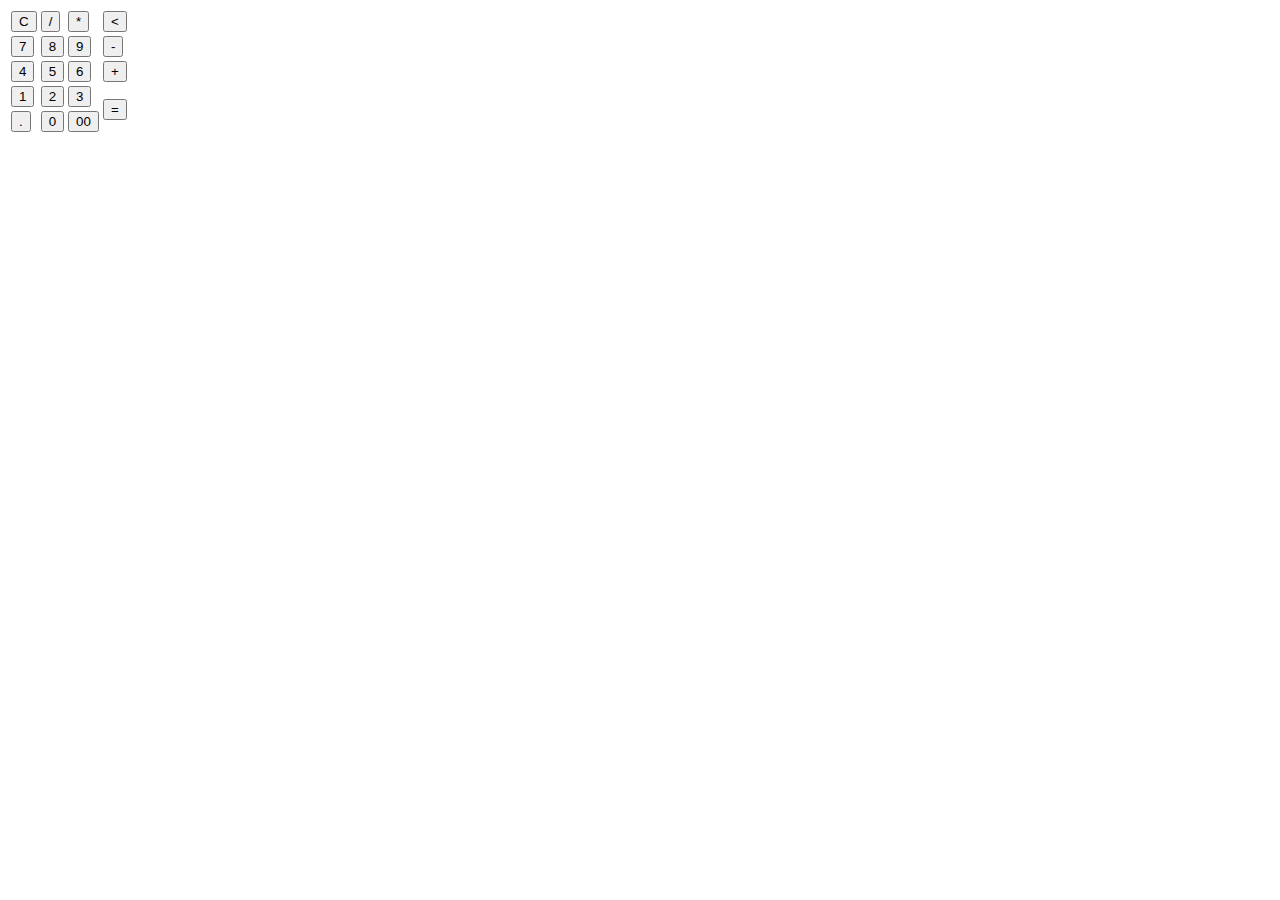
<file: Calculadora/index.html>
<!DOCTYPE html>
<html lang="en">
<head>
    <meta charset="UTF-8">
    <meta name="viewport" content="width=device-width, initial-scale=1.0">
    <meta name="author" content="Lautaro Santillan">
    <title>Calculator JS</title>
    <link rel="stylesheet" href="./css/styles.css">
</head>
<body>
    <div class="container">
        <div class="calculator dark">
            <div class="theme-toggler">
                <i class="toggler-icon active"></i>
            </div>
        </div>
        <div class="display-screen">
            <div id="display"></div>
        </div>
        <div class="buttons">
            <table>
                <tr>
                    <td><button class="btn-operator" id="clear">C</button></td>
                    <td><button class="btn-operator" id="/">/</button></td>
                    <td><button class="btn-operator" id="*">*</button></td>
                    <td><button class="btn-operator" id="backspace"><</button></td>
                </tr>
                <tr>
                    <td><button class="btn-operator" id="7">7</button></td>
                    <td><button class="btn-operator" id="8">8</button></td>
                    <td><button class="btn-operator" id="9">9</button></td>
                    <td><button class="btn-operator" id="-">-</button></td>
                </tr>
                <tr>
                    <td><button class="btn-operator" id="4">4</button></td>
                    <td><button class="btn-operator" id="5">5</button></td>
                    <td><button class="btn-operator" id="6">6</button></td>
                    <td><button class="btn-operator" id="+">+</button></td>
                </tr>
                <tr>
                    <td><button class="btn-operator" id="1">1</button></td>
                    <td><button class="btn-operator" id="2">2</button></td>
                    <td><button class="btn-operator" id="3">3</button></td>
                    <td rowspan="2"><button class="btn-equal" id="=">=</button></td>
                </tr>
                <tr>
                    <td><button class="btn-operator" id=".">.</button></td>
                    <td><button class="btn-operator" id="0">0</button></td>
                    <td><button class="btn-operator" id="00">00</button></td>
                </tr>
            </table>
        </div>
    </div>
</body>
</html>
</file>
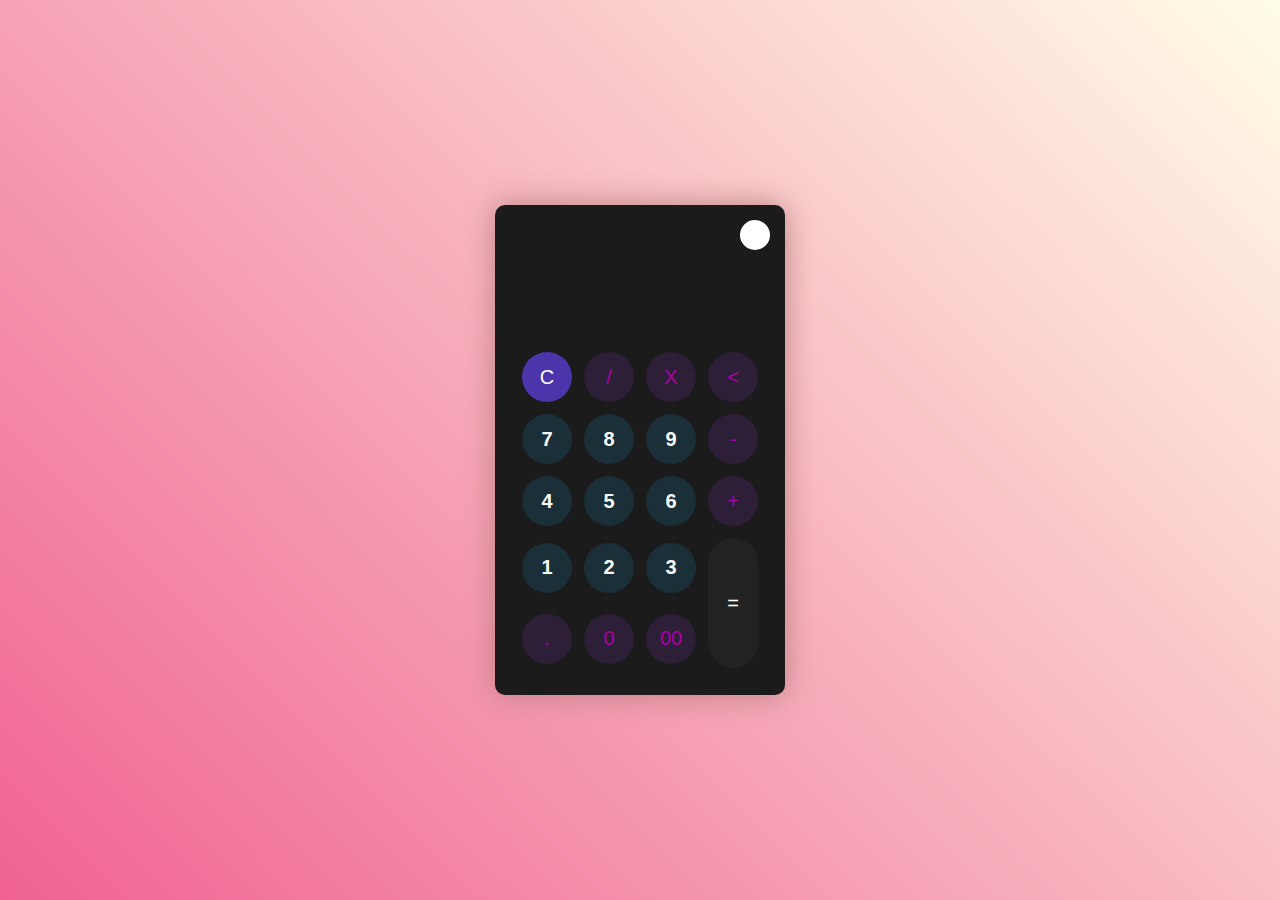
<file: Calculator/index.html>
<!DOCTYPE html>
<html lang="en">
<head>
    <meta charset="UTF-8">
    <meta name="viewport" content="width=device-width, initial-scale=1.0">
    <meta name="author" content="Lautaro Santillan">
    <title>Calculator-JS</title>
    <link rel="stylesheet" href="./css/styles.css">
    <link rel="shortcut icon" href="./assets/calculator.png" type="image/x-icon">
</head>
<body>
    <div class="container">
        <div class="calculator dark">
            <div class="theme-toggler">
                <i class="toggler-icon active"></i>
            </div>
            <div class="display-screen">
                <div id="display"></div>
            </div>
            <div class="buttons">
                <table>
                    <tr>
                        <td><button class="btn-operator" id="clear">C</button></td>
                        <td><button class="btn-operator" id="/">/</button></td>
                        <td><button class="btn-operator" id="*">X</button></td>
                        <td><button class="btn-operator" id="backspace"><</button></td>
                    </tr>
                    <tr>
                        <td><button class="btn-number" id="7">7</button></td>
                        <td><button class="btn-number" id="8">8</button></td>
                        <td><button class="btn-number" id="9">9</button></td>
                        <td><button class="btn-operator" id="-">-</button></td>
                    </tr>
                    <tr>
                        <td><button class="btn-number" id="4">4</button></td>
                        <td><button class="btn-number" id="5">5</button></td>
                        <td><button class="btn-number" id="6">6</button></td>
                        <td><button class="btn-operator" id="+">+</button></td>
                    </tr>
                    <tr>
                        <td><button class="btn-number" id="1">1</button></td>
                        <td><button class="btn-number" id="2">2</button></td>
                        <td><button class="btn-number" id="3">3</button></td>
                        <td rowspan="2"><button class="btn-equal" id="equal">=</button></td>
                    </tr>
                    <tr>
                        <td><button class="btn-operator" id=".">.</button></td>
                        <td><button class="btn-operator" id="0">0</button></td>
                        <td><button class="btn-operator" id="00">00</button></td>
                    </tr>
                </table>
            </div>
        </div>
    </div>
    <script src="script.js"></script>
</body>
</html>
</file>
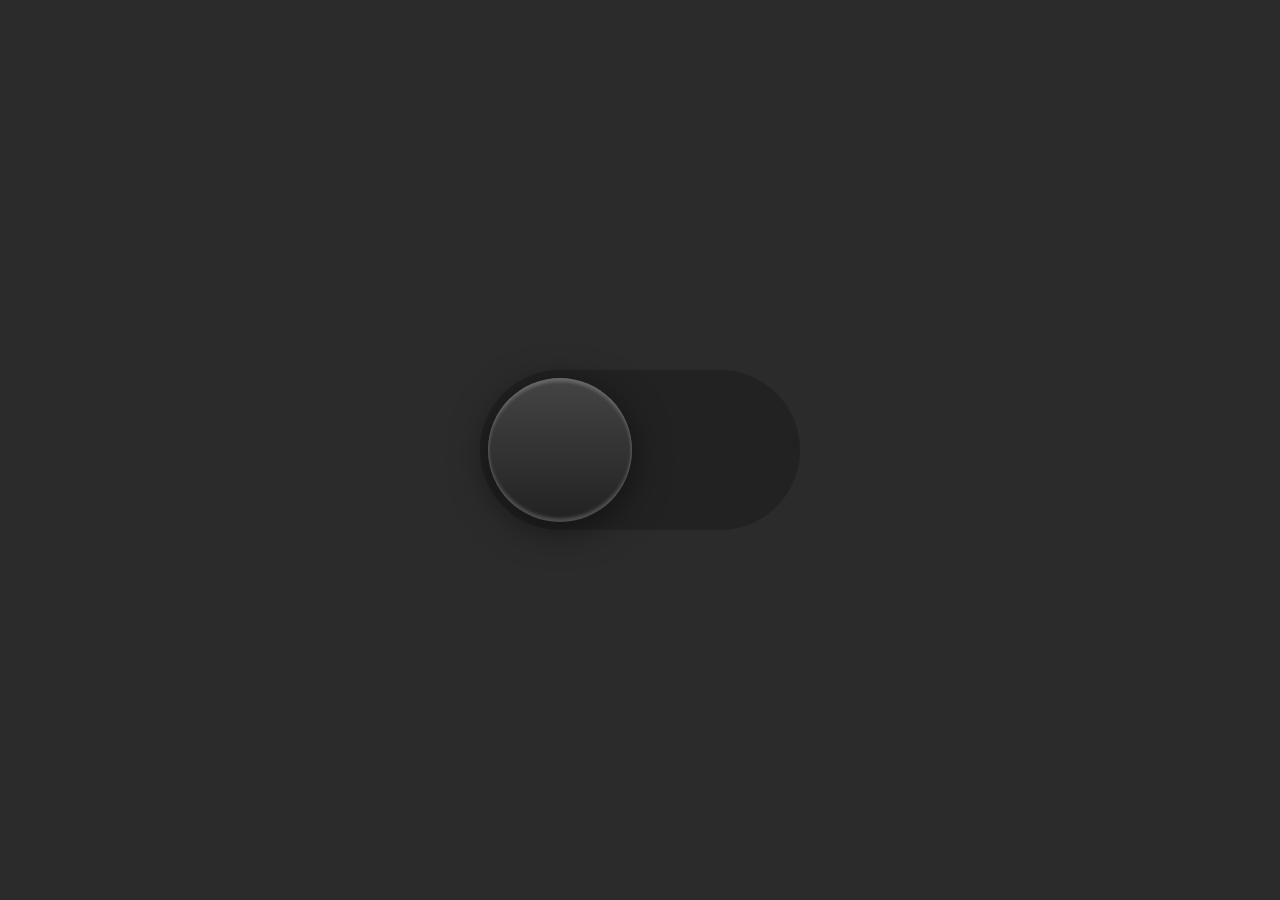
<file: DarkTheme/index.html>
<!DOCTYPE html>
<html lang="en">
<head>
    <meta charset="UTF-8">
    <meta name="viewport" content="width=device-width, initial-scale=1.0">
    <title>Dark-Theme</title>
    <link rel="stylesheet" href="./css/style.css">
    <link rel="shortcut icon" href="" type="image/x-icon">
</head>
<body>
    <div id="toggle">
        <i class="indicator"></i>
    </div>
    <script src="./script.js"></script>
</body>
</html>
</file>
<file: Calculadora/css/styles.css>
/*# sourceMappingURL=styles.css.map */
</file>
<file: Calculator/css/styles.css>
* {
  padding: 0;
  margin: 0;
  box-sizing: border-box;
  font-family: sans-serif;
}

body {
  background: linear-gradient(45deg, #f06291, #fffde7);
}

.container {
  height: 100vh;
  width: 100%;
  display: flex;
  align-items: center;
  justify-content: center;
  flex-wrap: wrap;
}

.calculator {
  position: relative;
  height: auto;
  width: auto;
  padding: 20px;
  border-radius: 10px;
  box-shadow: 0 0 30px rgb(187, 130, 130);
  background-color: #fff;
}
.calculator #display {
  color: #0a1e23;
  margin: 0 10px;
  height: 100px;
  width: auto;
  display: flex;
  align-items: flex-end;
  justify-content: flex-end;
  font-size: 30px;
  margin-bottom: 20px;
  font-weight: 600;
}
.calculator #clear {
  background-color: #ffd5d8;
  color: #fc4552;
}
.calculator #equal {
  height: 130px;
}
.calculator .btn-number {
  background-color: #c3eaff;
  color: #000;
}
.calculator .btn-operator {
  background-color: #ffd0fb;
  color: #f967f3;
}
.calculator.dark {
  background-color: #1b1b1b;
}
.calculator.dark #display {
  color: #f8fafb;
}
.calculator.dark #clear {
  background-color: #4c35aa;
  color: #fff;
}
.calculator.dark .btn-number {
  background-color: #1b2f38;
  color: #f8fafb;
  font-weight: 600;
}
.calculator.dark .btn-operator {
  background-color: #2e1f39;
  color: #aa00a4;
}
.calculator.dark .btn-equal {
  background-color: #222223;
  color: #fff;
}

.theme-toggler {
  position: absolute;
  top: 30px;
  right: 30px;
  color: #fff;
  cursor: pointer;
  z-index: 1;
}
.theme-toggler::before {
  content: "";
  position: absolute;
  height: 30px;
  width: 30px;
  top: 50%;
  transform: translate(-50%, -50%);
  border-radius: 50%;
  background-color: #fff;
  z-index: -1;
}

.theme-toggler.active {
  color: #333;
}
.theme-toggler.active::before {
  background-color: #4c35aa;
}

button {
  height: 50px;
  width: 50px;
  border: 0;
  border-radius: 30px;
  margin: 5px;
  font-size: 20px;
  font-weight: 400;
  cursor: pointer;
  transition: all 0.2s ease;
}
button:hover {
  transform: scale(1.1);
}/*# sourceMappingURL=styles.css.map */
</file>
<file: DarkTheme/css/style.css>
* {
  margin: 0;
  padding: 0;
  box-sizing: border-box;
}

body {
  background: #2b2b2b;
  display: flex;
  justify-content: center;
  align-items: center;
  flex-direction: column;
  min-height: 100vh;
  transition: 0.5s;
}
body.active {
  background: #f8f8f8;
}

#toggle {
  position: relative;
  display: block;
  width: 320px;
  height: 160px;
  border-radius: 160px;
  background: #222;
  transition: 0.5s;
  box-shadow: inset 0 8px 60px rgba(0, 0, 0, 0.1), inset 0 8px 8px rgba(0, 0, 0, 0.1), inset 0 -4px -4px rgba(0, 0, 0, 0.1);
}
#toggle .indicator {
  position: absolute;
  top: 0;
  left: 0;
  width: 160px;
  height: 160px;
  border-radius: 50%;
  background: linear-gradient(to bottom, #444, #222);
  cursor: pointer;
  transform: scale(0.9);
  box-shadow: 0 8px 40px rgba(0, 0, 0, 0.5), inset 0 4px 4px rgba(255, 255, 255, 0.2), inset 0 -4px 4px rgba(255, 255, 255, 0.2);
  transition: 0.5s;
}
#toggle.active {
  background: #f8f8f8;
  box-shadow: inset 0 2px 60px rgba(0, 0, 0, 0.1), inset 0 2px 8px rgba(0, 0, 0, 0.1), inset 0 -4px 8px rgba(0, 0, 0, 0.05);
}
#toggle.active .indicator {
  left: 160px;
  box-shadow: 0 8px 20px rgba(0, 0, 0, 0.5), inset 0 4px 4px rgb(255, 255, 255), inset 0 -4px 4px rgb(255, 255, 255);
  background: linear-gradient(to bottom, #eaeaea, #f9f9f9);
}/*# sourceMappingURL=style.css.map */
</file>
